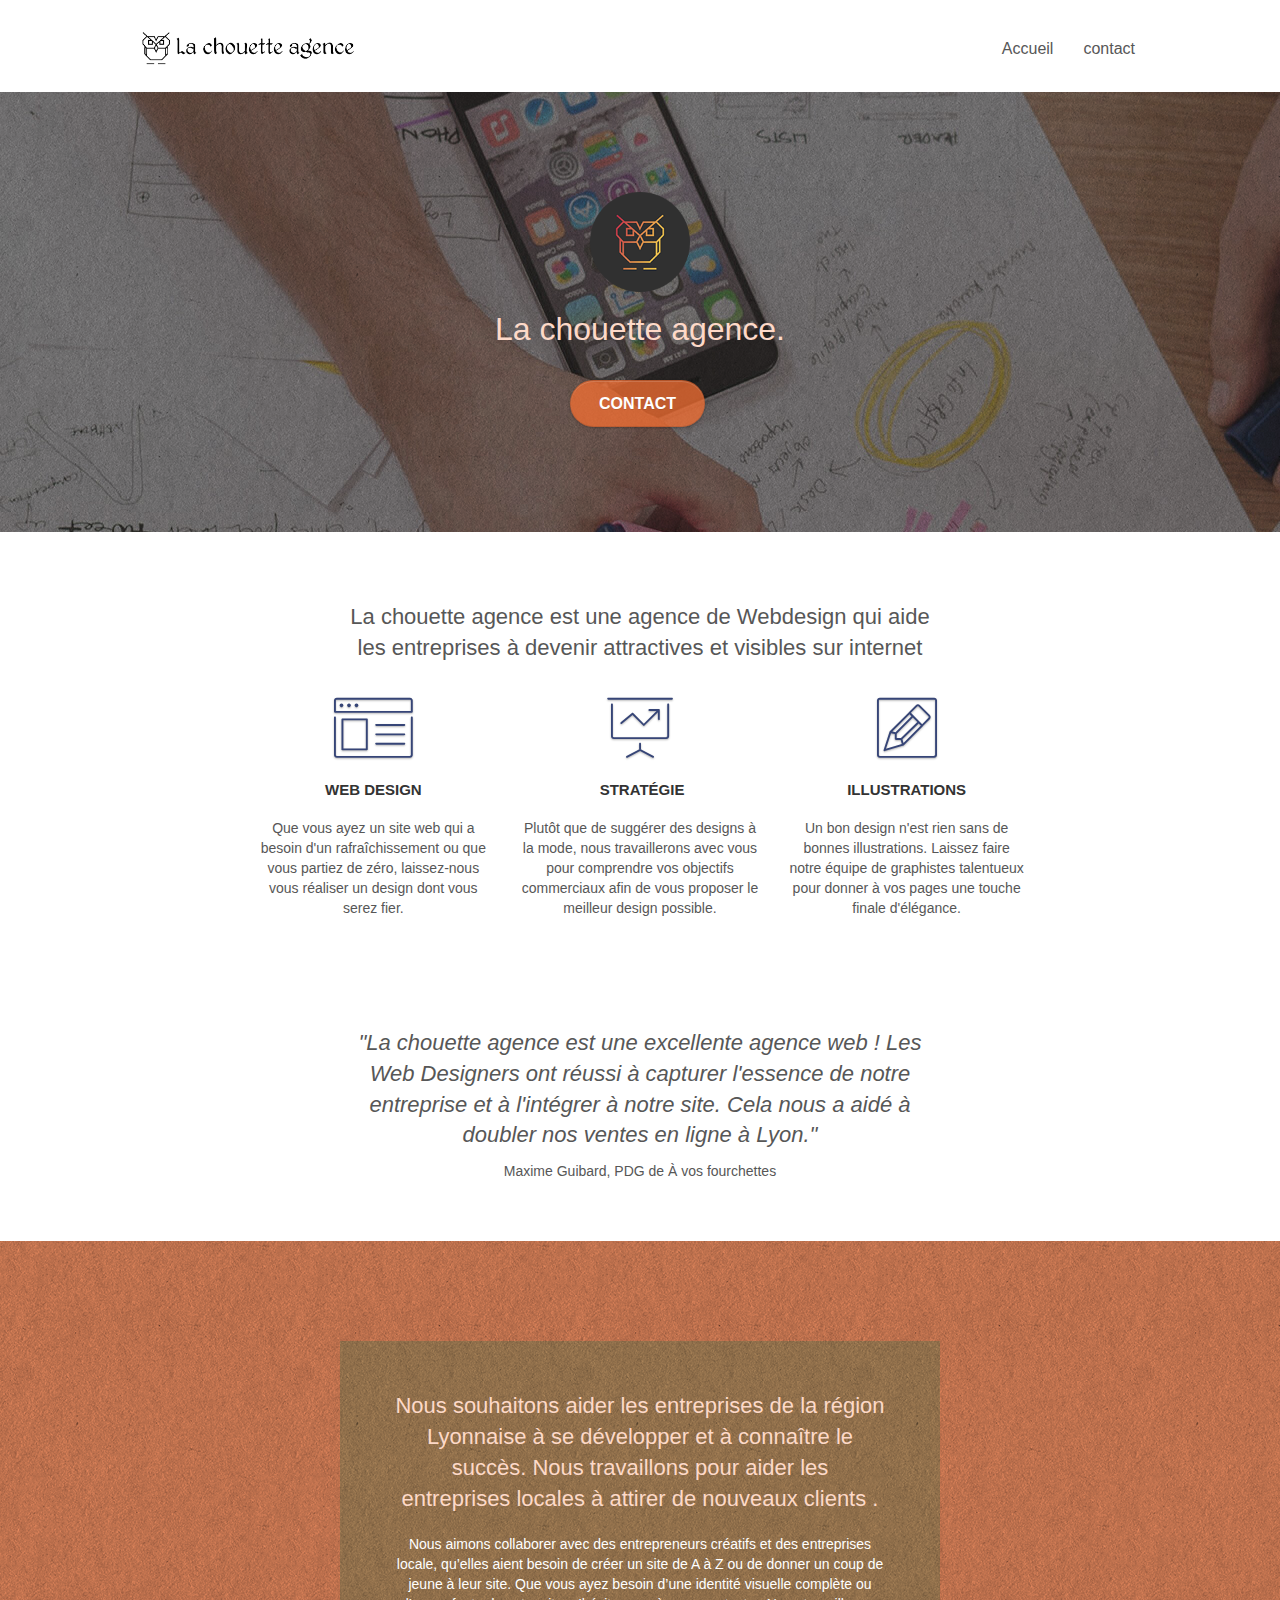
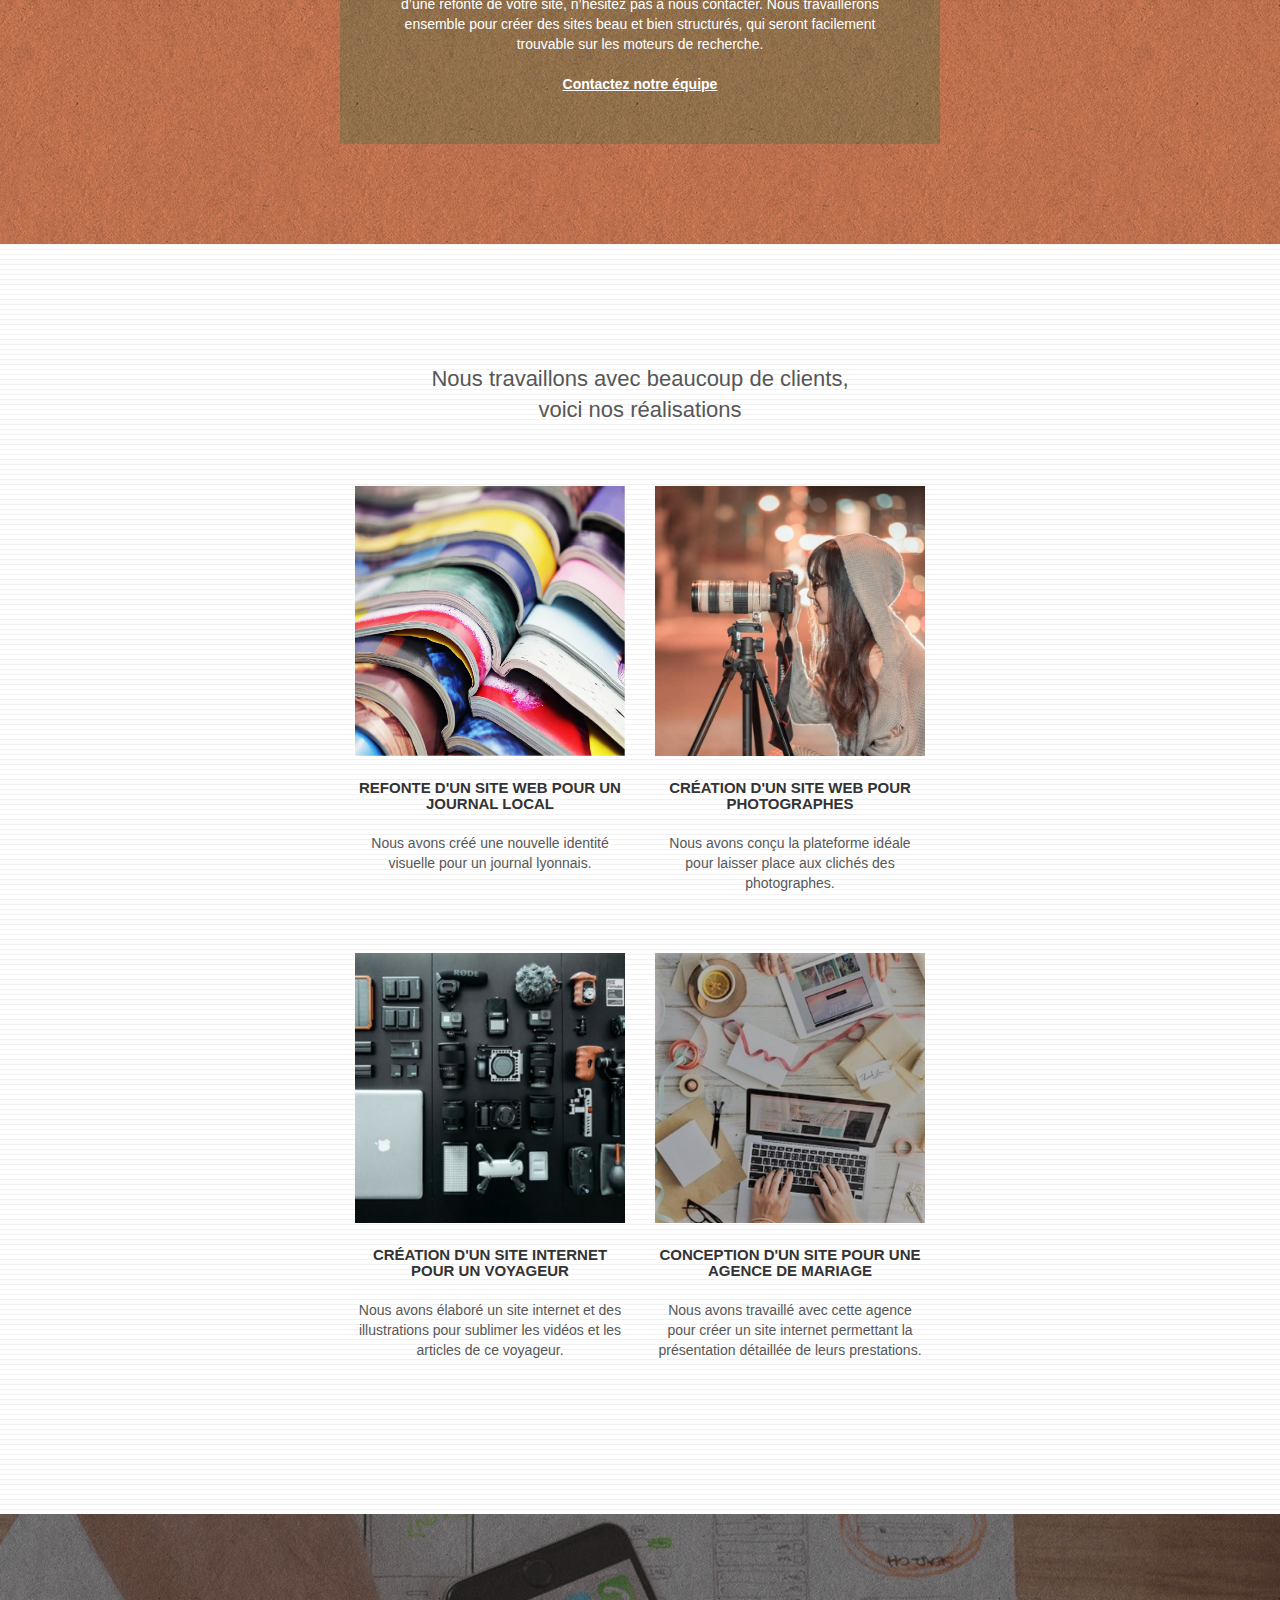
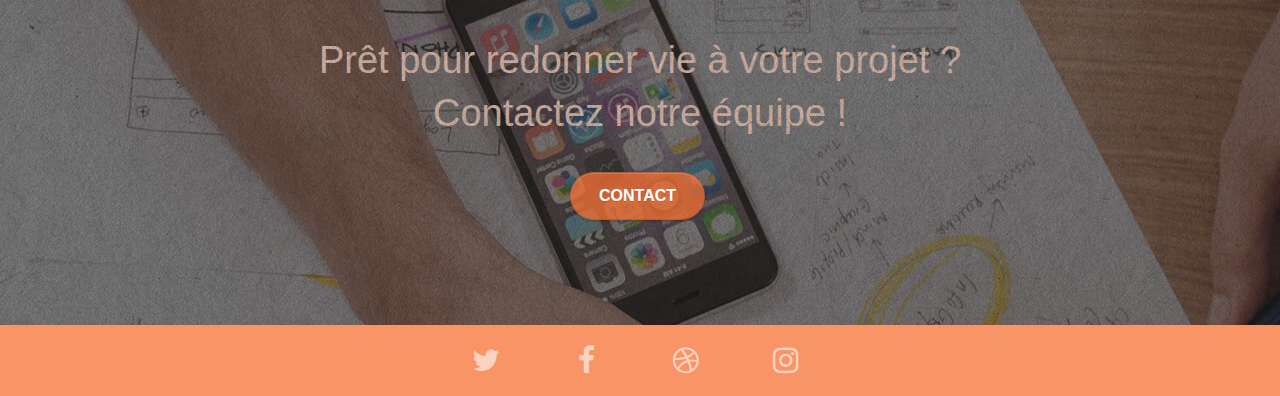
<file: index.html>
<!doctype html>
<html lang="fr">

<head>
    <meta charset="utf-8">
    <meta name="keywords"
        content="seo, google, site web, site internet, agence design paris, agence design, agence design,agence design,agence design,agence design,agence design,agence design,agence design,agence design">
    <meta name="description" content="La chouette agence est une agence de développement web à Lyon">
    <meta name="viewport" content="width=device-width, initial-scale=1.0, viewport-fit=cover">
    <meta name="google-site-verification" content="mljWPqq63FnKvJyV5-5P6Ld2eyv78EL72r2zOY7V20A" />

    <meta property="og:title" content="la-chouette-agence" />
    <meta property="og:type" content="siteweb" />
    <meta property="og:image" content="https://maxbps.github.io/projet4/" />
    <meta property="og:url" content="https://maxbps.github.io/projet4/" />

    <meta name="twitter:card" content="summary" />
    <meta name="twitter:site" content="@lachouetteagence" />
    <meta name="twitter:title" content="la chouette agence" />
    <meta name="twitter:description"
        content="La chouette agence est une agence de web design qui aide les entreprises à devenir attratives et visibles sur internet." />
    <meta name="twitter:image" content="https://maxbps.github.io/projet4/" />

    <link rel="shortcut icon" type="image/png" href="favicon.jpg">
    <link rel="stylesheet" type="text/css" href="./css/bootstrap-s.css">
    <link rel="stylesheet" type="text/css" href="style-s.css">
    <link rel="stylesheet" type="text/css" href="./css/font-awesome-s.css">
    <link rel="stylesheet" type="text/css" href="./css/et-line-s.css">


    <title>La chouette agence</title>

</head>

<body>
    <!-- Principal conteneur -->
    <div class="page-container">

        <!-- bloc-0 -->
        <header class="bloc bgc-white l-bloc " id="bloc-0">
            <div class="container bloc-sm">

                <nav class="navbar row">
                    <div class="navbar-header">
                        <a class="navbar-brand" href="index.html"><img src="img/la-chouette-agence.png"
                                alt="paris web design logo agence web meilleure agence" height="40" /></a>
                        <button id="nav-toggle" type="button" class="ui-navbar-toggle navbar-toggle"
                            data-toggle="collapse" data-target=".navbar-1">
                            <span class="sr-only">Toggle navigation</span><span class="icon-bar"></span><span
                                class="icon-bar"></span><span class="icon-bar"></span>
                        </button>
                    </div>
                    <div class="collapse navbar-collapse navbar-1 special-dropdown-nav">
                        <ul class="site-navigation nav navbar-nav">
                            <li>
                                <a href="index.html">Accueil</a>
                            </li>
                            <li>
                                <a href="contact.html">contact</a>
                            </li>
                        </ul>
                    </div>
                </nav>
            </div>
        </header>
        <!-- bloc-0 END -->

        <!-- bloc-1-presentation -->
        <section class="bloc bgc-dark-slate-blue bg-banniere d-bloc bg-t-edge bloc-bg-texture texture-paper b-parallax"
            id="bloc-1-hero">
            <div class="container bloc-lg">
                <div class="row tight-width-whitespace">
                    <div class="col-sm-12">
                        <img src="img/logo.png" class="center-block image-resize-mode" width="100"
                            alt="La chouette agence, agence web paris, création logo paris" />
                        <h1 class="text-center hero-bloc-text tc-white ">
                            La chouette agence.
                        </h1>
                        <div class="text-center">
                            <a href="contact.html" class="btn btn-lg btn-clean btn-rd cta-hero btn-atomic-tangerine"
                                id="cta-hero">Contact</a>
                        </div>
                    </div>
                </div>
            </div>
        </section>
        <!-- bloc-1-presentation END -->

        <!-- bloc-2-services -->
        <section class="bloc bgc-white l-bloc" id="bloc-2-services">
            <div class="container bloc-md">
                <div class="row">
                    <h2 class="text-center">
                        La chouette agence est une agence de Webdesign qui aide</br>les entreprises à devenir
                        attractives et visibles sur internet
                    </h2>
                </div>
                <div class="row voffset-lg med-width-whitespace">
                    <div class="col-sm-4">
                        <div class="text-center">
                            <span class="et-icon-browser sm-shadow icon-dark-slate-blue icons icon-lg"></span>
                        </div>
                        <h3 class="mg-md text-center">
                            Web design
                        </h3>
                        <p class="text-center p-font-size">
                            Que vous ayez un site web qui a besoin d'un rafraîchissement ou que vous partiez de zéro,
                            laissez-nous vous réaliser un design dont vous serez fier.
                        </p>
                    </div>
                    <div class="col-sm-4">
                        <div class="text-center">
                            <span class="et-icon-presentation sm-shadow icon-dark-slate-blue icons icon-lg"></span>
                        </div>
                        <h3 class="mg-md text-center">
                            &nbsp;Stratégie
                        </h3>
                        <p class="text-center p-font-size">
                            Plutôt que de suggérer des designs à la mode, nous travaillerons avec vous pour comprendre
                            vos objectifs commerciaux afin de vous proposer le meilleur design possible.<br>
                        </p>
                    </div>
                    <div class="col-sm-4">
                        <div class="text-center">
                            <span class="et-icon-edit sm-shadow icon-dark-slate-blue icons icon-lg"></span>
                        </div>
                        <h3 class="mg-md text-center">
                            Illustrations
                        </h3>
                        <p class="text-center p-font-size ">
                            Un bon design n'est rien sans de bonnes illustrations. Laissez faire notre équipe de
                            graphistes talentueux pour donner à vos pages une touche finale d'élégance.
                        </p>
                    </div>
                </div>
                <div class="row voffset-lg voffset">
                    <div class="col-xs-12 col-md-8 col-md-offset-2 text-center">
                        <h2>
                            <em>"La chouette agence est une excellente agence web ! Les</br>
                                Web Designers ont réussi à capturer l'essence de notre</br>
                                entreprise et à l'intégrer à notre site. Cela nous a aidé à</br>
                                doubler nos ventes en ligne à Lyon."</em>
                        </h2>
                        <p class="p-font-size">Maxime Guibard, PDG de À vos fourchettes</p>
                    </div>
                </div>
            </div>
        </section>
        <!-- bloc-2-services END -->

        <!-- bloc-3-what-i-do -->
        <section
            class="bloc tc-white bgc-atomic-tangerine bg-presentation d-bloc bloc-bg-texture texture-paper b-parallax"
            id="bloc-3-what-i-do">
            <div class="container bloc-lg">
                <div class="row tight-width-whitespace black-background">
                    <div class="col-sm-12">
                        <h2 class="mg-md text-center tc-white">
                            Nous souhaitons aider les entreprises de la région Lyonnaise à se développer et à connaître
                            le succès. Nous travaillons pour aider les entreprises locales à attirer de nouveaux clients
                            .
                            <br>
                        </h2>
                        <p class="text-center white p-font-size">
                            Nous aimons collaborer avec des entrepreneurs créatifs et des entreprises locale, qu’elles
                            aient besoin de créer un site de A à Z ou de donner un coup de jeune à leur site. Que vous
                            ayez besoin d’une identité visuelle complète ou d’une refonte de votre
                            site, n’hésitez pas à nous contacter. Nous travaillerons ensemble pour créer des sites beau
                            et bien structurés, qui seront facilement trouvable sur les moteurs de recherche. <br><br><a
                                class="ltc-white bold-link" href="contact.html">Contactez notre équipe</a><br>
                        </p>
                    </div>
                </div>
            </div>
        </section>
        <!-- bloc-3-what-i-do END -->

        <!-- bloc-4-portfolio -->
        <section class="bloc bgc-white bg-lines-h2-bg bg-repeat l-bloc" id="bloc-4-portfolio">
            <div class="container bloc-lg">
                <div class="row">
                    <div class="col-sm-12 text-center">
                        <h2>
                            Nous travaillons avec beaucoup de clients,</br>
                            voici nos réalisations
                        </h2>
                    </div>
                </div>
                <div class="row tight-width-whitespace portfolio-row">
                    <div class="col-sm-6">
                        <a href="#" data-lightbox="img/journals.jpg" data-gallery-id="gallery-1"
                            data-caption="Refonte d'un site web pour un journal local" data-frame="snapshot-lb"><img
                                src="img/journals.jpg"
                                alt="paris web design logo agence web meilleure agence et refonte site web journal"
                                class="img-responsive portfolio-thumb" /></a>
                        <h3 class="mg-md text-center">
                            Refonte d'un site web pour un journal local
                        </h3>
                        <p class="text-center p-font-size">
                            Nous avons créé une nouvelle identité visuelle pour un journal lyonnais.
                        </p>
                    </div>
                    <div class="col-sm-6">
                        <a href="#" data-lightbox="img/photographer.jpg" data-gallery-id="gallery-1"
                            data-caption="Création d'un site web pour photographes" data-frame="snapshot-lb"><img
                                src="img/photographer.jpg" class="img-responsive portfolio-thumb"
                                alt="paris web design logo agence web meilleure agence, Création d'un site web pour photographes" /></a>
                        <h3 class="mg-md text-center">
                            Création d'un site web pour photographes
                        </h3>
                        <p class="text-center p-font-size">
                            Nous avons conçu la plateforme idéale pour laisser place aux clichés des photographes.
                        </p>
                    </div>
                </div>
                <div class="row tight-width-whitespace portfolio-row">
                    <div class="col-sm-6">
                        <a href="#" data-lightbox="img/tech-accessories.jpg" data-gallery-id="gallery-1"
                            data-caption="Création d'un site internet pour un voyageur" data-frame="snapshot-lb"><img
                                src="img/tech-accessories.jpg" class="img-responsive portfolio-thumb"
                                alt="paris web design logo agence web meilleure agence, Création d'un site web pour voyageur" /></a>
                        <h3 class="mg-md text-center">
                            Création d'un site internet pour un voyageur
                        </h3>
                        <p class="text-center p-font-size">
                            Nous avons élaboré un site internet et des illustrations pour sublimer les vidéos et les
                            articles de ce voyageur.
                        </p>
                    </div>
                    <div class="col-sm-6">
                        <a href="#" data-lightbox="img/work-development.jpg" data-gallery-id="gallery-1"
                            data-caption="Conception d'un site pour une agence de mariage" data-frame="snapshot-lb"><img
                                src="img/work-development.jpg" class="img-responsive portfolio-thumb"
                                alt="paris web design logo agence web meilleure agence, Création d'un site web pour agence de mariage" /></a>
                        <h3 class="mg-md text-center">
                            Conception d'un site pour une agence de mariage
                        </h3>
                        <p class="text-center p-font-size">
                            Nous avons travaillé avec cette agence pour créer un site internet permettant la
                            présentation détaillée de leurs prestations.
                        </p>
                    </div>
                </div>
            </div>
        </section>
        <!-- bloc-4-portfolio END -->

        <!-- bloc-5-cta -->
        <section class="bloc bgc-dark-slate-blue bg-banniere d-bloc bg-t-edge bloc-bg-texture texture-paper"
            id="bloc-5-cta">
            <div class="container bloc-lg">
                <div class="row">
                    <h2 class="text-center hero-bloc-text tc-white ">
                        Prêt pour redonner vie à votre projet ?<br>Contactez notre équipe !
                    </h2>
                    <div class="col-sm-12 text-center">
                        <a href="contact.html"
                            class="btn btn-atomic-tangerine btn-clean btn-rd btn-lg cta-hero">Contact</a>
                    </div>
                </div>
            </div>
        </section>
        <!-- bloc-5-cta END -->


        <!-- ScrollToTop Button -->
        <a class="bloc-button btn btn-d scrollToTop" onclick="scrollToTarget('1')"><span
                class="fa fa-chevron-up"></span></a>
        <!-- ScrollToTop Button END-->

        <!-- Footer - bloc-8 -->
        <footer class="bloc bgc-atomic-tangerine d-bloc" id="bloc-8">
            <div class="container bloc-sm">
                <div class="row">
                    <div class="col-sm-12">
                        <div class="row row-no-gutters social">
                            <div class="col-xs-3">
                                <div class="text-center">
                                    <a class="social" alt="twitter" " href=" index.html "><span class=" fa fa-twitter
                                        icon-md ">&nbsp;</span></a>
                                </div>
                            </div>
                            <div class=" col-xs-3 ">
                                <div class=" text-center ">
                                    <a class=" social " alt=" facebook " href=" index.html "><span class=" fa
                                        fa-facebook icon-md ">&nbsp;</span></a>
                                </div>
                            </div>
                            <div class=" col-xs-3 ">
                                <div class=" text-center ">
                                    <a class=" social " alt=" dribbble "href=" index.html "><span class=" fa
                                        fa-dribbble icon-md ">&nbsp;</span></a>
                                </div>
                            </div>
                            <div class=" col-xs-3 ">
                                <div class=" text-center ">
                                    <a class=" social " alt=" instagram " href=" index.html "><span class=" fa
                                        fa-instagram icon-md ">&nbsp;</span></a>
                                </div>
                            </div>
                        </div>
                    </div>
                </div>
            </div>
        </footer>
        <!-- Footer - bloc-8 END -->

    </div>
    <!-- Principal conteneur END -->


</body>


<script src=" ./js/jquery-2.1.0.js " defer></script>
<script src=" ./js/bootstrap.js " defer></script>
<script src=" ./js/blocs.js " defer></script>
<script src=" ./js/jquery.touchSwipe.js " defer></script>
<script src=" ./js/gmaps.js " defer></script>

</html>
</file>
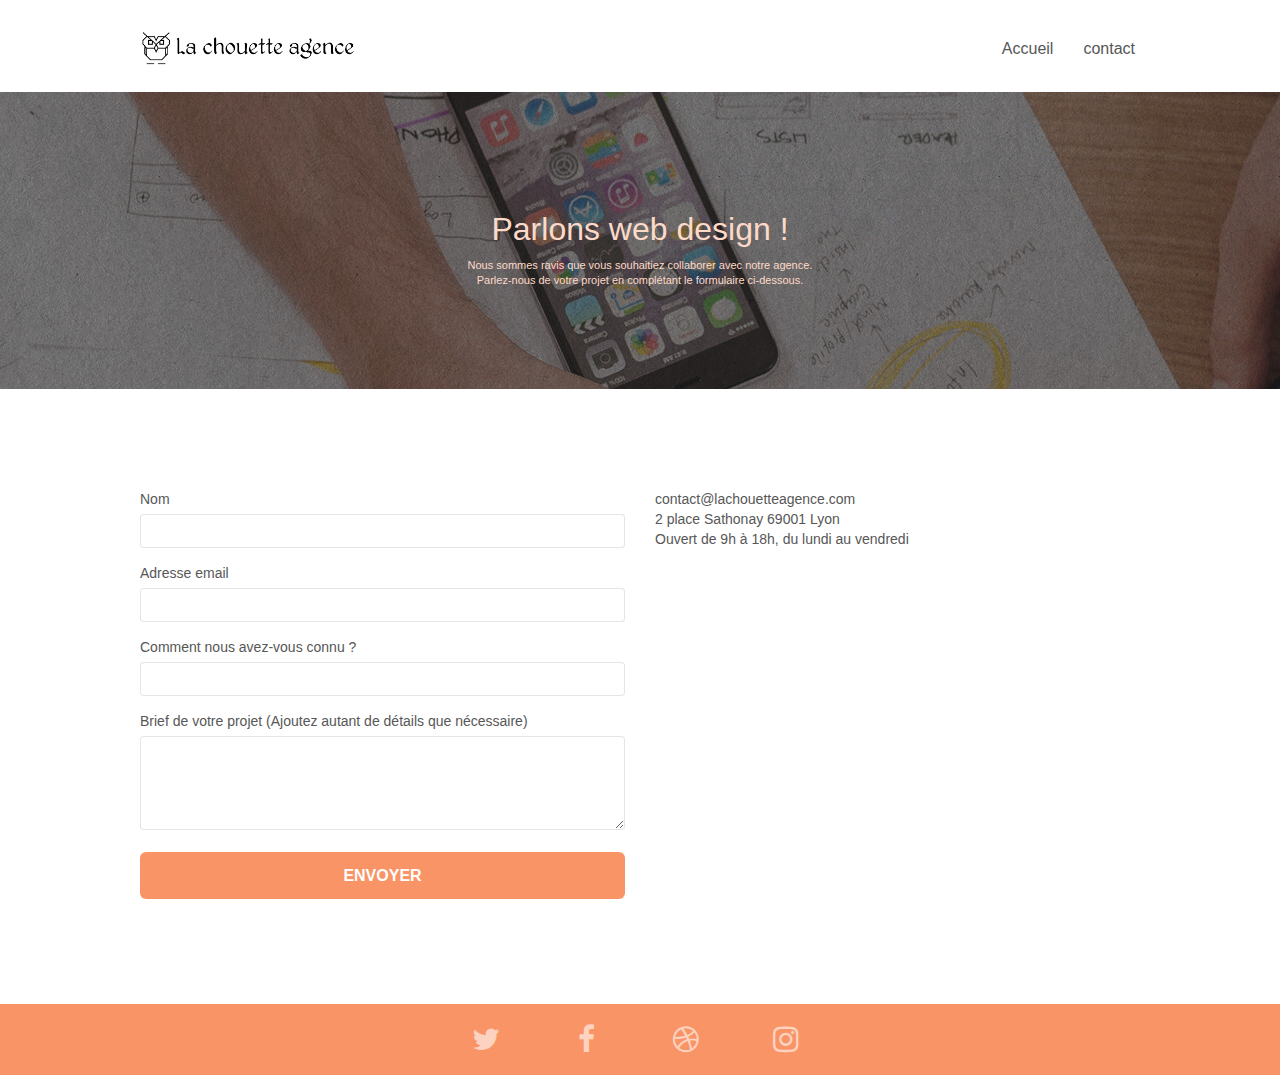
<file: contact.html>
<!doctype html>
<html lang="fr">

<head>
    <meta charset="utf-8">
    <meta name="keywords"
        content="seo, google, site web, site internet, agence design paris, agence design, agence design,agence design,agence design,agence design,agence design,agence design,agence design,agence design">
    <meta name="description" content="La chouette agence est une agence de développement web à Lyon">
    <meta name="viewport" content="width=device-width, initial-scale=1.0, viewport-fit=cover">

    <meta property="og:title" content="la-chouette-agence" />
    <meta property="og:type" content="siteweb" />
    <meta property="og:image" content="https://maxbps.github.io/projet4/" />
    <meta property="og:url" content="https://maxbps.github.io/projet4/" />

    <meta name="twitter:card" content="summary" />
    <meta name="twitter:site" content="@lachouetteagence" />
    <meta name="twitter:title" content="la chouette agence" />
    <meta name="twitter:description"
        content="La chouette agence est une agence de web design qui aide les entreprises à devenir attractives et visibles sur internet." />
    <meta name="twitter:image" content="https://maxbps.github.io/projet4/" />

    <link rel="shortcut icon" type="image/png" href="favicon.jpg">
    <link rel="stylesheet" type="text/css" href="./css/bootstrap-s.css">
    <link rel="stylesheet" type="text/css" href="style-s.css">
    <link rel="stylesheet" type="text/css" href="./css/font-awesome-s.css">
    <link rel="stylesheet" type="text/css" href="./css/et-line-s.css">


    <title>Contact</title>

</head>

<body>
    <!-- Principal conteneur -->
    <div class="page-container">

        <!-- bloc-0 -->
        <header class="bloc bgc-white l-bloc " id="bloc-0">
            <div class="container bloc-sm">
                <nav class="navbar row">
                    <div class="navbar-header">
                        <a class="navbar-brand" href="index.html"><img src="img/la-chouette-agence.png"
                                alt="atlanta web design logo" height="40" /></a>
                        <button id="nav-toggle" type="button" class="ui-navbar-toggle navbar-toggle"
                            data-toggle="collapse" data-target=".navbar-1">
                            <span class="sr-only">Toggle navigation</span><span class="icon-bar"></span><span
                                class="icon-bar"></span><span class="icon-bar"></span>
                        </button>
                    </div>
                    <div class="collapse navbar-collapse navbar-1 special-dropdown-nav">
                        <ul class="site-navigation nav navbar-nav">
                            <li>
                                <a href="index.html">Accueil</a>
                            </li>
                            <li>
                            </li>
                            <li>
                                <a href="contact.html">contact</a>
                            </li>
                        </ul>
                    </div>
                </nav>
            </div>
        </header>
        <!-- bloc-0 END -->

        <!-- bloc-6 -->
        <section class="bloc bgc-dark-slate-blue bg-banniere d-bloc bg-t-edge bloc-bg-texture texture-paper b-parallax"
            id="bloc-1-hero">
            <div class="container bloc-lg">
                <div class="row tight-width-whitespace">
                    <div class="col-sm-12">
                        <h1 class="text-center hero-bloc-text tc-white">
                            Parlons web design !
                        </h1>
                        <p class="text-center mg-lg tc-white tight-width-whitespace">
                            Nous sommes ravis que vous souhaitiez collaborer avec notre agence.<br> Parlez-nous de votre
                            projet en complétant le formulaire ci-dessous.
                        </p>
                    </div>
                </div>
            </div>
        </section>
        <!-- bloc-6 END -->

        <!-- bloc-7 -->
        <section class="bloc bgc-white l-bloc" id="bloc-7">
            <div class="container bloc-lg">
                <div class="row center">
                    <div class="col-sm-6">
                        <form id="form_1" novalidate success-msg="Your message has been sent."
                            fail-msg="Sorry it seems that our mail server is not responding, Sorry for the inconvenience!">
                            <div class="form-group">
                                <label for="name">Nom</label>
                                <input id="name" name="Nom" class="form-control" required />
                            </div>
                            <div class="form-group">
                                <label for="email">Adresse email</label>
                                <input id="email" name="email" class="form-control" type="email" required />
                            </div>
                            <div class="form-group">
                                <label for="presentation">Comment nous avez-vous connu ?</label>
                                <input id="presentation" name="presentation" class="form-control" type="email" required
                                    id="input_504" />
                            </div>
                            <div class="form-group">
                                <label for="message">Brief de votre projet (Ajoutez autant de détails que
                                    nécessaire)<br></label>
                                <textarea id="message" name="description" class="form-control" rows="4" cols="50"
                                    required></textarea>
                            </div>
                            <button class="bloc-button btn btn-lg btn-block cta-hero btn-atomic-tangerine"
                                type="submit">Envoyer</button>
                        </form>
                    </div>
                    <div class="col-sm-6">
                        <p class="p-font-size">
                            contact@lachouetteagence.com<br>2 place Sathonay 69001 Lyon<br>Ouvert de 9h à 18h, du lundi
                            au vendredi<br>
                        </p>
                    </div>
                </div>
            </div>
        </section>
        <!-- bloc-7 END -->

        <!-- ScrollToTop Button -->
        <a class="bloc-button btn btn-d scrollToTop" onclick="scrollToTarget('1')"><span
                class="fa fa-chevron-up"></span></a>
        <!-- ScrollToTop Button END-->


        <!-- Footer - bloc-8 -->
        <footer class="bloc bgc-atomic-tangerine d-bloc" id="bloc-8">
            <div class="container bloc-sm">
                <div class="row">
                    <div class="col-sm-12">
                        <div class="row row-no-gutters social">
                            <div class="col-xs-3">
                                <div class="text-center">
                                    <a class="social" alt="twitter" href="index.html"><span
                                            class="fa fa-twitter icon-md">&nbsp;</span></a>
                                </div>
                            </div>
                            <div class="col-xs-3">
                                <div class="text-center">
                                    <a class="social" alt="facebook" href="index.html"><span
                                            class="fa fa-facebook icon-md">&nbsp;</span></a>
                                </div>
                            </div>
                            <div class="col-xs-3">
                                <div class="text-center">
                                    <a class="social" alt="dribbble" href="index.html"><span
                                            class="fa fa-dribbble icon-md">&nbsp;</span></a>
                                </div>
                            </div>
                            <div class="col-xs-3">
                                <div class="text-center">
                                    <a class="social" alt="instagram" href="index.html"><span
                                            class="fa fa-instagram icon-md">&nbsp;</span></a>
                                </div>
                            </div>
                        </div>
                    </div>
                </div>
            </div>
        </footer>
        <!-- Footer - bloc-8 END -->

    </div>
    <!-- Principal conteneur END -->


</body>

<script src="./js/jquery-2.1.0.js" defer></script>
<script src="./js/bootstrap.js" defer></script>
<script src="./js/blocs.js" defer></script>
<script src="./js/jquery.touchSwipe.js" defer></script>
<script src="./js/gmaps.js" defer></script>

</html>
</file>
<file: style-s.css>
body{margin:0;padding:0;background:#fff;overflow-x:hidden;-webkit-font-smoothing:antialiased;-moz-osx-font-smoothing:grayscale}a,button{transition:all .3s ease-in-out;outline:0!important}a:hover{text-decoration:none;cursor:pointer}#page-loading-blocs-notifaction{position:fixed;top:0;bottom:0;width:100%;z-index:100000;background:#fff url(img/pageload-spinner.gif) no-repeat center center}.bloc{width:100%;clear:both;background:50% 50% no-repeat;padding:0 50px;-webkit-background-size:cover;-moz-background-size:cover;-o-background-size:cover;background-size:cover;position:relative}.bloc .container{padding-left:0;padding-right:0}.bloc-lg{padding:100px 50px}.bloc-md{padding:50px}.bloc-sm{padding:20px 50px}.bg-b-edge,.bg-bl-edge,.bg-br-edge,.bg-center,.bg-l-edge,.bg-r-edge,.bg-repeat,.bg-t-edge,.bg-tl-edge,.bg-tr-edge{-webkit-background-size:auto!important;-moz-background-size:auto!important;-o-background-size:auto!important;background-size:auto!important}.bg-repeat{background:repeat}.bg-t-edge{background:top no-repeat}.bloc-bg-texture::before{content:"";background-size:2px 2px;position:absolute;top:0;bottom:0;left:0;right:0}.texture-paper::before{background:url(img/texture-paper.png);background-size:280px 280px}.b-parallax{background-attachment:fixed}.d-bloc{color:rgba(255,255,255,.7)}.d-bloc button:hover{color:rgba(255,255,255,.9)}.d-bloc .icon-round,.d-bloc .icon-rounded,.d-bloc .icon-semi-rounded-a,.d-bloc .icon-semi-rounded-b,.d-bloc .icon-square{border-color:rgba(255,255,255,.9)}.d-bloc .divider-h span{border-color:rgba(255,255,255,.2)}.d-bloc .a-btn,.d-bloc .navbar a,.d-bloc .navbar-brand,.d-bloc a .icon-lg,.d-bloc a .icon-md,.d-bloc a .icon-sm,.d-bloc a .icon-xl,.d-bloc h1 a,.d-bloc h2 a,.d-bloc h3 a,.d-bloc h4 a,.d-bloc h5 a,.d-bloc h6 a,.d-bloc p a{color:rgba(255,255,255,.6)}.d-bloc .a-btn:hover,.d-bloc .navbar a:hover,.d-bloc .navbar-brand:hover,.d-bloc a:hover .icon-lg,.d-bloc a:hover .icon-md,.d-bloc a:hover .icon-sm,.d-bloc a:hover .icon-xl,.d-bloc h1 a:hover,.d-bloc h2 a:hover,.d-bloc h3 a:hover,.d-bloc h4 a:hover,.d-bloc h5 a:hover,.d-bloc h6 a:hover,.d-bloc p a:hover{color:#fff}.d-bloc .navbar-toggle .icon-bar{background:#fff}.d-bloc .btn-wire,.d-bloc .btn-wire:hover{color:#fff;border-color:#fff}.d-bloc .panel{color:rgba(0,0,0,.5)}.d-bloc .panel button:hover{color:rgba(0,0,0,.7)}.d-bloc .panel icon{border-color:rgba(0,0,0,.7)}.d-bloc .panel .divider-h span{border-color:rgba(0,0,0,.1)}.d-bloc .panel .a-btn{color:rgba(0,0,0,.6)}.d-bloc .panel .a-btn:hover{color:#000}.d-bloc .panel .btn-wire,.d-bloc .panel .btn-wire:hover{color:rgba(0,0,0,.7);border-color:rgba(0,0,0,.3)}.d-bloc .panel,.l-bloc{color:rgba(0,0,0,.5)}.d-bloc .panel button:hover,.l-bloc button:hover{color:rgba(0,0,0,.7)}.l-bloc .icon-round,.l-bloc .icon-rounded,.l-bloc .icon-semi-rounded-a,.l-bloc .icon-semi-rounded-b,.l-bloc .icon-square{border-color:rgba(0,0,0,.7)}.d-bloc .panel .divider-h span,.l-bloc .divider-h span{border-color:rgba(0,0,0,.1)}.d-bloc .panel .a-btn,.l-bloc .a-btn,.l-bloc .navbar a,.l-bloc .navbar-brand,.l-bloc a .icon-lg,.l-bloc a .icon-md,.l-bloc a .icon-sm,.l-bloc a .icon-xl,.l-bloc h1 a,.l-bloc h2 a,.l-bloc h3 a,.l-bloc h4 a,.l-bloc h5 a,.l-bloc h6 a,.l-bloc p a{color:rgba(0,0,0,.6)}.d-bloc .panel .a-btn:hover,.l-bloc .a-btn:hover,.l-bloc .navbar a:hover,.l-bloc .navbar-brand:hover,.l-bloc a:hover .icon-lg,.l-bloc a:hover .icon-md,.l-bloc a:hover .icon-sm,.l-bloc a:hover .icon-xl,.l-bloc h1 a:hover,.l-bloc h2 a:hover,.l-bloc h3 a:hover,.l-bloc h4 a:hover,.l-bloc h5 a:hover,.l-bloc h6 a:hover,.l-bloc p a:hover{color:#000}.l-bloc .navbar-toggle .icon-bar{color:rgba(0,0,0,.6)}.d-bloc .panel .btn-wire,.d-bloc .panel .btn-wire:hover,.l-bloc .btn-wire,.l-bloc .btn-wire:hover{color:rgba(0,0,0,.7);border-color:rgba(0,0,0,.3)}.voffset{margin-top:30px}.voffset-lg{margin-top:80px}.row-no-gutters{margin-right:0;margin-left:0}.row.row-no-gutters>[class*=" col-"],.row.row-no-gutters>[class^=col-]{padding-right:0;padding-left:0}#bloc-1-hero h1{font-size:32px}.navbar{margin-bottom:0;z-index:1}.navbar-brand{height:auto;padding:3px 15px;font-size:25px;font-weight:400;font-weight:600;line-height:44px}.navbar-brand img{max-height:200px;margin:0 5px 0 0;display:inline}.navbar-brand img[src$=svg]{min-width:100px}.nav-center .navbar-brand img{margin:0}.navbar .nav{padding-top:2px;margin-right:-16px;float:right;z-index:1}.nav>li{float:left;margin-top:4px;font-size:16px}.navbar-nav .open .dropdown-menu>li>a{text-align:inherit}.nav>li a:focus,.nav>li a:hover{background:0 0}.navbar-toggle{margin:10px 10px 0 0;border:0}.navbar-toggle:hover{background:0 0!important}.navbar-toggle .icon-bar{background-color:rgba(0,0,0,.5);width:26px}.nav-invert .navbar .nav{float:left}.nav-invert .navbar-brand,.nav-invert .navbar-header{float:right;position:relative;z-index:2}@media (min-width:768px){.site-navigation{position:absolute;top:50%;right:20px;transform:translate(0,-50%);-webkit-transform:translateY(-50%)}.nav>li .dropdown-menu a,.nav>li .dropdown-menu a:hover{color:#484848}.nav-invert .site-navigation{left:0;right:0}.nav-center{text-align:center}.nav-center .navbar-header{width:100%}.nav-center .nav>li,.nav-center .navbar-brand,.nav-center .navbar-header{float:none;display:inline-block}.nav-center .site-navigation{position:relative;width:100%;right:0;margin-right:0;margin-top:20px}.nav-center.mini-nav .navbar-toggle{float:none;margin:10px auto 0}}.nav>li>.dropdown a{background:0 0!important;display:block;padding:14px 15px}nav .caret{margin:0 5px}.dropdown-menu .dropdown-menu{top:-8px;left:100%}.dropdown-menu .dropmenu-flow-right{top:100%;left:0;margin-left:-1px;border-top-left-radius:0;border-top-right-radius:0}.dropdown-menu .dropdown span{border:4px solid #000;border-top-color:transparent;border-right-color:transparent;border-bottom-color:transparent;margin:6px -5px 0 0!important;float:right}.mg-md{margin-top:10px;margin-bottom:20px}.mg-lg{margin-top:10px;margin-bottom:40px}.btn{margin:0 5px 5px 0}.btn.pull-right{margin:0 0 5px 5px}.btn-d,.btn-d:focus,.btn-d:hover{color:#fff;background:rgba(0,0,0,.3)}button{outline:0!important}.btn-rd{border-radius:40px}.btn-clean{border:1px solid rgba(0,0,0,.08);border-bottom-color:rgba(0,0,0,.1);text-shadow:0 1px 0 rgba(0,0,1,.1);box-shadow:0 1px 3px rgba(0,0,1,.25),inset 0 1px 0 0 rgba(255,255,255,.15)}.icon-md{font-size:30px!important}.icon-lg{font-size:60px!important}.sm-shadow{text-shadow:0 1px 2px rgba(0,0,0,.3)}.panel-sq,.panel-sq .panel-footer,.panel-sq .panel-heading{border-radius:0}.panel-rd{border-radius:30px}.panel-rd .panel-heading{border-radius:29px 29px 0 0}.panel-rd .panel-footer{border-radius:0 0 29px 29px}.form-control{border-color:rgba(0,0,0,.1);box-shadow:none}.scrollToTop{width:40px;height:40px;position:fixed;bottom:20px;right:20px;opacity:0;z-index:500;transition:all .3s ease-in-out}.scrollToTop span{margin-top:6px}.showScrollTop{font-size:14px;opacity:1}a[data-lightbox]{position:relative;display:block;text-align:center}a[data-lightbox]:hover::before{content:"+";font-family:HelveticaNeue-Light,"Helvetica Neue Light","Helvetica Neue",Helvetica,Arial;font-size:32px;width:50px;height:50px;margin-left:-25px;border-radius:50%;background:rgba(0,0,0,.6);color:#fff;font-weight:100;z-index:1;position:absolute;top:50%;transform:translateY(-50%);-webkit-transform:translateY(-50%)}a[data-lightbox]:hover img{opacity:.6;-webkit-animation-fill-mode:none;animation-fill-mode:none}#lightbox-modal{display:flex;align-items:center}#lightbox-modal .modal-dialog{width:90%;max-width:900px;margin:0 auto 0}#lightbox-modal .modal-dialog img{max-height:90vh;margin:0 auto}.lightbox-caption{padding:20px;color:#fff;background:rgba(0,0,0,.5);position:absolute;left:15px;right:15px;bottom:5px}.close-lightbox{color:#fff;font-size:30px;position:absolute;top:20px;right:20px;z-index:20;background:rgba(0,0,0,.5);border:none;line-height:30px;padding:0 9px 5px;opacity:.3}.close-lightbox:hover,.next-lightbox:hover,.prev-lightbox:hover{opacity:1;color:#fff}.next-lightbox,.prev-lightbox{font-size:20px;color:rgba(255,255,255,.9);background:rgba(0,0,0,.5);transition:all .2s ease-in-out;position:absolute;top:45%;z-index:1;opacity:.4}.next-lightbox{padding:6px 8px 1px 13px;right:25px}.prev-lightbox{padding:6px 13px 1px 10px;left:25px}.snapshot-lb .modal-body{padding-bottom:45px}.snapshot-lb .lightbox-caption{padding:0;color:rgba(0,0,0,.5);background:0 0}.btn,a,h1,h2,h3,h4,h5,h6,label,p{font-family:helvetica;font-weight:400;color:#575757!important}.container{max-width:1000px}.hero-bloc-text{font-size:38px}.hero-bloc-text-sub{font-size:36px}.statement-bloc-text{line-height:26px;font-style:italic;font-size:20px;text-align:center;font-weight:lighter;max-width:520px;margin:auto auto auto auto}p{font-size:11px}.tight-width-whitespace{max-width:600px;margin:auto auto auto auto}.h1{font-size:20px;font-family:"Open Sans"}.cta-hero{margin-top:22px;color:#fff!important;text-transform:uppercase;padding:12px 28px 12px 28px;font-size:16px;font-weight:700}.social{max-width:400px;margin:auto auto auto auto}h2{font-size:22px;line-height:1.4em}h3{font-size:15px;text-transform:uppercase;font-weight:700;color:#333!important}.med-width-whitespace{max-width:800px;margin:auto auto auto auto;box-shadow:0 0 0 #000}h1{color:#333!important}h4{color:#333!important}.icons{margin-bottom:14px;margin-top:24px}.white{color:#fff!important}.portfolio-thumb{margin-bottom:24px}.portfolio-row{margin-bottom:44px;margin-top:50px}.avatar{box-shadow:0 4px 9px rgba(0,0,0,.3)}.black-background{background-color:rgba(165,147,99,.7);padding:40px 40px 40px 40px}.bold-link{font-weight:900;text-decoration:underline!important}.bgc-white{background-color:#fff}.bgc-dark-slate-blue{background-color:#364577}.bgc-atomic-tangerine{background-color:rgba(247,112,50,.747)}.tc-white{color:#fdd9c8!important}.btn-atomic-tangerine{background:rgba(247,112,50,.747);color:#fff!important}.btn-atomic-tangerine:hover{background:#f77032!important;color:#fff!important}.ltc-white{color:#fff!important}.ltc-white:hover{color:#ccc!important}.ltc-atomic-tangerine{color:rgba(247,112,50,.747)!important}.ltc-atomic-tangerine:hover{color:#c27956!important}.icon-dark-slate-blue{color:#364577!important;border-color:#364577!important}.bg-dots-bg{background-image:url(img/dots-bg.png)}.bg-lines-h2-bg{background-image:url(img/lines-h2-bg.png)}.bg-banniere{background-image:url(img/la-chouette-agence-banniere.jpg)}.bg-presentation{background-image:url(img/image-de-presentation.jpg)}@media (max-width:1024px){.bloc{padding-left:20px;padding-right:20px}.bloc-tile-2.full-width-bloc .container,.bloc-tile-3.full-width-bloc .container,.bloc-tile-4.full-width-bloc .container,.bloc.full-width-bloc{padding-left:0;padding-right:0}}@media (max-width:992px) and (min-width:768px){.navbar .nav{max-width:80%}.nav-center.navbar .nav{max-width:100%}}@media only screen and (min-device-width:768px) and (max-device-width:1024px) and (orientation:landscape){.b-parallax{background-attachment:scroll}}@media only screen and (min-device-width:1024px) and (max-device-width:1366px) and (-webkit-min-device-pixel-ratio:1.5){.b-parallax{background-attachment:scroll}}@media (max-width:991px){.container{width:100%}.b-parallax{background-attachment:scroll}#hero-bloc,.page-container{overflow-x:hidden;position:relative}.bloc{padding-left:constant(safe-area-inset-left);padding-right:constant(safe-area-inset-right)}.bloc-group,.bloc-group .bloc{display:block;width:100%}.bloc-fill-screen .fill-bloc-bottom-edge,.bloc-fill-screen .fill-bloc-top-edge{padding:0 20px;padding-left:constant(safe-area-inset-left);padding-right:constant(safe-area-inset-right)}}@media (max-width:767px){.page-container{overflow-x:hidden;position:relative}#disqus_thread,h1,h2,h3,h4,h5,h6,p{padding-left:10px!important;padding-right:10px!important}.b-parallax{background-attachment:scroll}.navbar .nav{padding-top:0;border-top:1px solid rgba(0,0,0,.2);float:none!important}.navbar.row{margin-left:0;margin-right:0}.site-navigation{position:inherit;transform:none;-webkit-transform:none;-ms-transform:none}.nav>li{margin-top:0;border-bottom:1px solid rgba(0,0,0,.1);background:rgba(0,0,0,.05);text-align:left;padding-left:15px;width:100%}.nav>li:hover{background:rgba(0,0,0,.08)}.dropdown .dropdown a .caret{float:none;margin:5px 0 0 10px!important;border:4px solid #000;border-bottom-color:transparent;border-right-color:transparent;border-left-color:transparent}#hero-bloc .navbar .nav{background:rgba(0,0,0,.8)}#hero-bloc .navbar .nav a{color:rgba(255,255,255,.6)}.hero{padding:50px 0}.hero-nav{left:-1px;right:-1px}.navbar-collapse{padding:0;overflow-x:hidden;-webkit-box-shadow:none;box-shadow:none}.navbar-brand img{max-height:40px;width:auto}.nav-invert .navbar-header{float:none;width:100%}.nav-invert .navbar-toggle{float:left;margin-left:10px}.bloc{padding-left:0;padding-right:0}.bloc-lg,.bloc-xl,.bloc-xxl{padding:40px 0}.bloc-md,.bloc-sm{padding-left:0;padding-right:0}.bloc-fill-screen .fill-bloc-bottom-edge,.bloc-fill-screen .fill-bloc-top-edge,.bloc-tile-2 .container,.bloc-tile-3 .container,.bloc-tile-4 .container{padding-left:0;padding-right:0}.a-block{padding:0 10px}.btn-dwn{display:none}.voffset{margin-top:5px}.voffset-md{margin-top:20px}.voffset-lg{margin-top:30px}form{padding:5px}.close-lightbox{display:inline-block}.blocsapp-device-iphone5{background-size:216px 425px;padding-top:60px;width:216px;height:425px}.blocsapp-device-iphone5 img{width:180px;height:320px}}@media (max-width:400px){.bloc{padding-left:0;padding-right:0}}@media (max-width:767px){.bloc-mob-center-text{text-align:center}}.p-font-size{font-size:14px}
</file>
<file: css/et-line-s.css>
@font-face{font-family:et-line;src:url(../fonts/et-line.eot);src:url(../fonts/et-line.eot?#iefix) format('embedded-opentype'),url(../fonts/et-line.woff) format('woff'),url(../fonts/et-line.ttf) format('truetype'),url(../fonts/et-line.svg#et-line) format('svg');font-weight:400;font-style:normal}.et-icon-adjustments,.et-icon-alarmclock,.et-icon-anchor,.et-icon-aperture,.et-icon-attachment,.et-icon-bargraph,.et-icon-basket,.et-icon-beaker,.et-icon-bike,.et-icon-book-open,.et-icon-briefcase,.et-icon-browser,.et-icon-calendar,.et-icon-camera,.et-icon-caution,.et-icon-chat,.et-icon-circle-compass,.et-icon-clipboard,.et-icon-clock,.et-icon-cloud,.et-icon-compass,.et-icon-desktop,.et-icon-dial,.et-icon-document,.et-icon-documents,.et-icon-download,.et-icon-dribbble,.et-icon-edit,.et-icon-envelope,.et-icon-expand,.et-icon-facebook,.et-icon-flag,.et-icon-focus,.et-icon-gears,.et-icon-genius,.et-icon-gift,.et-icon-global,.et-icon-globe,.et-icon-googleplus,.et-icon-grid,.et-icon-happy,.et-icon-hazardous,.et-icon-heart,.et-icon-hotairballoon,.et-icon-hourglass,.et-icon-key,.et-icon-laptop,.et-icon-layers,.et-icon-lifesaver,.et-icon-lightbulb,.et-icon-linegraph,.et-icon-linkedin,.et-icon-lock,.et-icon-magnifying-glass,.et-icon-map,.et-icon-map-pin,.et-icon-megaphone,.et-icon-mic,.et-icon-mobile,.et-icon-newspaper,.et-icon-notebook,.et-icon-paintbrush,.et-icon-paperclip,.et-icon-pencil,.et-icon-phone,.et-icon-picture,.et-icon-pictures,.et-icon-piechart,.et-icon-presentation,.et-icon-pricetags,.et-icon-printer,.et-icon-profile-female,.et-icon-profile-male,.et-icon-puzzle,.et-icon-quote,.et-icon-recycle,.et-icon-refresh,.et-icon-ribbon,.et-icon-rss,.et-icon-sad,.et-icon-scissors,.et-icon-scope,.et-icon-search,.et-icon-shield,.et-icon-speedometer,.et-icon-strategy,.et-icon-streetsign,.et-icon-tablet,.et-icon-target,.et-icon-telescope,.et-icon-toolbox,.et-icon-tools,.et-icon-tools-2,.et-icon-trophy,.et-icon-tumblr,.et-icon-twitter,.et-icon-upload,.et-icon-video,.et-icon-wallet,.et-icon-wine{font-family:et-line;speak:none;font-style:normal;font-weight:400;font-variant:normal;text-transform:none;line-height:1;-webkit-font-smoothing:antialiased;-moz-osx-font-smoothing:grayscale;display:inline-block}.et-icon-mobile:before{content:"\e000"}.et-icon-laptop:before{content:"\e001"}.et-icon-desktop:before{content:"\e002"}.et-icon-tablet:before{content:"\e003"}.et-icon-phone:before{content:"\e004"}.et-icon-document:before{content:"\e005"}.et-icon-documents:before{content:"\e006"}.et-icon-search:before{content:"\e007"}.et-icon-clipboard:before{content:"\e008"}.et-icon-newspaper:before{content:"\e009"}.et-icon-notebook:before{content:"\e00a"}.et-icon-book-open:before{content:"\e00b"}.et-icon-browser:before{content:"\e00c"}.et-icon-calendar:before{content:"\e00d"}.et-icon-presentation:before{content:"\e00e"}.et-icon-picture:before{content:"\e00f"}.et-icon-pictures:before{content:"\e010"}.et-icon-video:before{content:"\e011"}.et-icon-camera:before{content:"\e012"}.et-icon-printer:before{content:"\e013"}.et-icon-toolbox:before{content:"\e014"}.et-icon-briefcase:before{content:"\e015"}.et-icon-wallet:before{content:"\e016"}.et-icon-gift:before{content:"\e017"}.et-icon-bargraph:before{content:"\e018"}.et-icon-grid:before{content:"\e019"}.et-icon-expand:before{content:"\e01a"}.et-icon-focus:before{content:"\e01b"}.et-icon-edit:before{content:"\e01c"}.et-icon-adjustments:before{content:"\e01d"}.et-icon-ribbon:before{content:"\e01e"}.et-icon-hourglass:before{content:"\e01f"}.et-icon-lock:before{content:"\e020"}.et-icon-megaphone:before{content:"\e021"}.et-icon-shield:before{content:"\e022"}.et-icon-trophy:before{content:"\e023"}.et-icon-flag:before{content:"\e024"}.et-icon-map:before{content:"\e025"}.et-icon-puzzle:before{content:"\e026"}.et-icon-basket:before{content:"\e027"}.et-icon-envelope:before{content:"\e028"}.et-icon-streetsign:before{content:"\e029"}.et-icon-telescope:before{content:"\e02a"}.et-icon-gears:before{content:"\e02b"}.et-icon-key:before{content:"\e02c"}.et-icon-paperclip:before{content:"\e02d"}.et-icon-attachment:before{content:"\e02e"}.et-icon-pricetags:before{content:"\e02f"}.et-icon-lightbulb:before{content:"\e030"}.et-icon-layers:before{content:"\e031"}.et-icon-pencil:before{content:"\e032"}.et-icon-tools:before{content:"\e033"}.et-icon-tools-2:before{content:"\e034"}.et-icon-scissors:before{content:"\e035"}.et-icon-paintbrush:before{content:"\e036"}.et-icon-magnifying-glass:before{content:"\e037"}.et-icon-circle-compass:before{content:"\e038"}.et-icon-linegraph:before{content:"\e039"}.et-icon-mic:before{content:"\e03a"}.et-icon-strategy:before{content:"\e03b"}.et-icon-beaker:before{content:"\e03c"}.et-icon-caution:before{content:"\e03d"}.et-icon-recycle:before{content:"\e03e"}.et-icon-anchor:before{content:"\e03f"}.et-icon-profile-male:before{content:"\e040"}.et-icon-profile-female:before{content:"\e041"}.et-icon-bike:before{content:"\e042"}.et-icon-wine:before{content:"\e043"}.et-icon-hotairballoon:before{content:"\e044"}.et-icon-globe:before{content:"\e045"}.et-icon-genius:before{content:"\e046"}.et-icon-map-pin:before{content:"\e047"}.et-icon-dial:before{content:"\e048"}.et-icon-chat:before{content:"\e049"}.et-icon-heart:before{content:"\e04a"}.et-icon-cloud:before{content:"\e04b"}.et-icon-upload:before{content:"\e04c"}.et-icon-download:before{content:"\e04d"}.et-icon-target:before{content:"\e04e"}.et-icon-hazardous:before{content:"\e04f"}.et-icon-piechart:before{content:"\e050"}.et-icon-speedometer:before{content:"\e051"}.et-icon-global:before{content:"\e052"}.et-icon-compass:before{content:"\e053"}.et-icon-lifesaver:before{content:"\e054"}.et-icon-clock:before{content:"\e055"}.et-icon-aperture:before{content:"\e056"}.et-icon-quote:before{content:"\e057"}.et-icon-scope:before{content:"\e058"}.et-icon-alarmclock:before{content:"\e059"}.et-icon-refresh:before{content:"\e05a"}.et-icon-happy:before{content:"\e05b"}.et-icon-sad:before{content:"\e05c"}.et-icon-facebook:before{content:"\e05d"}.et-icon-twitter:before{content:"\e05e"}.et-icon-googleplus:before{content:"\e05f"}.et-icon-rss:before{content:"\e060"}.et-icon-tumblr:before{content:"\e061"}.et-icon-linkedin:before{content:"\e062"}.et-icon-dribbble:before{content:"\e063"}
</file>
